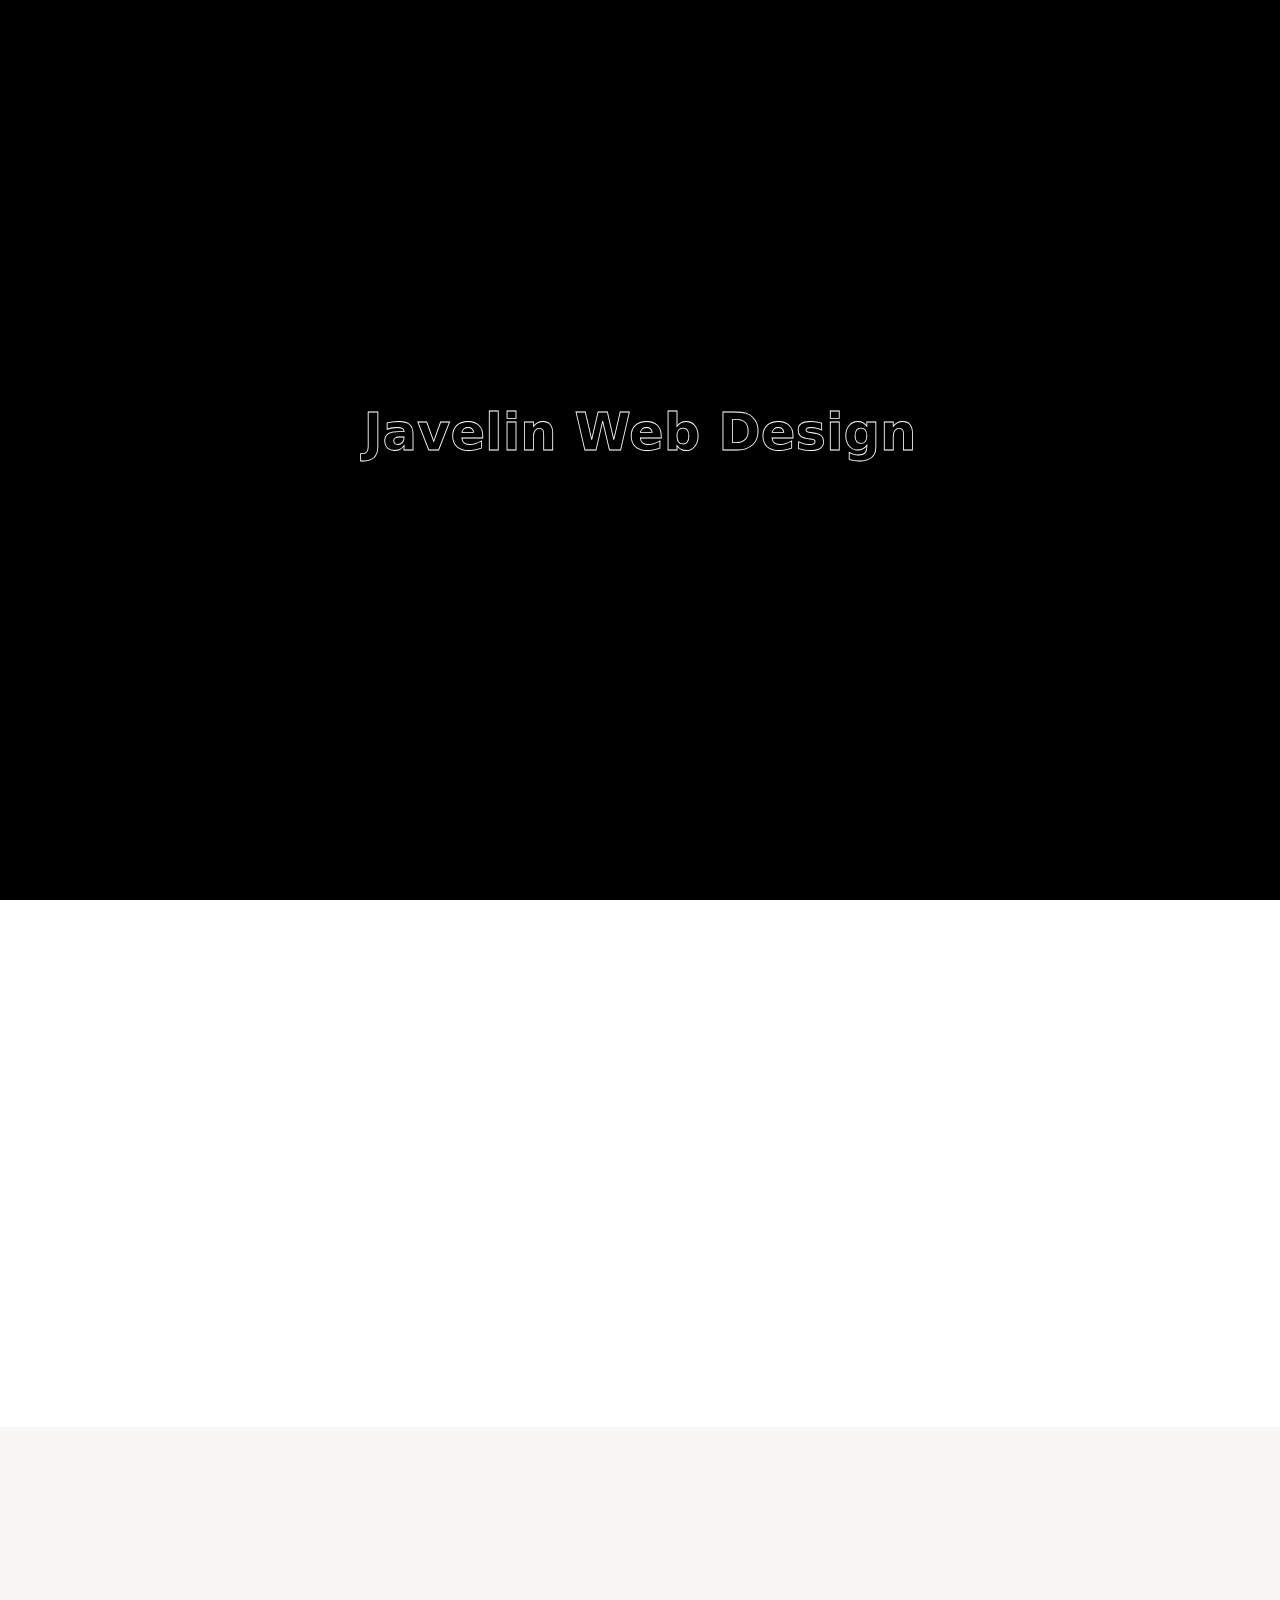
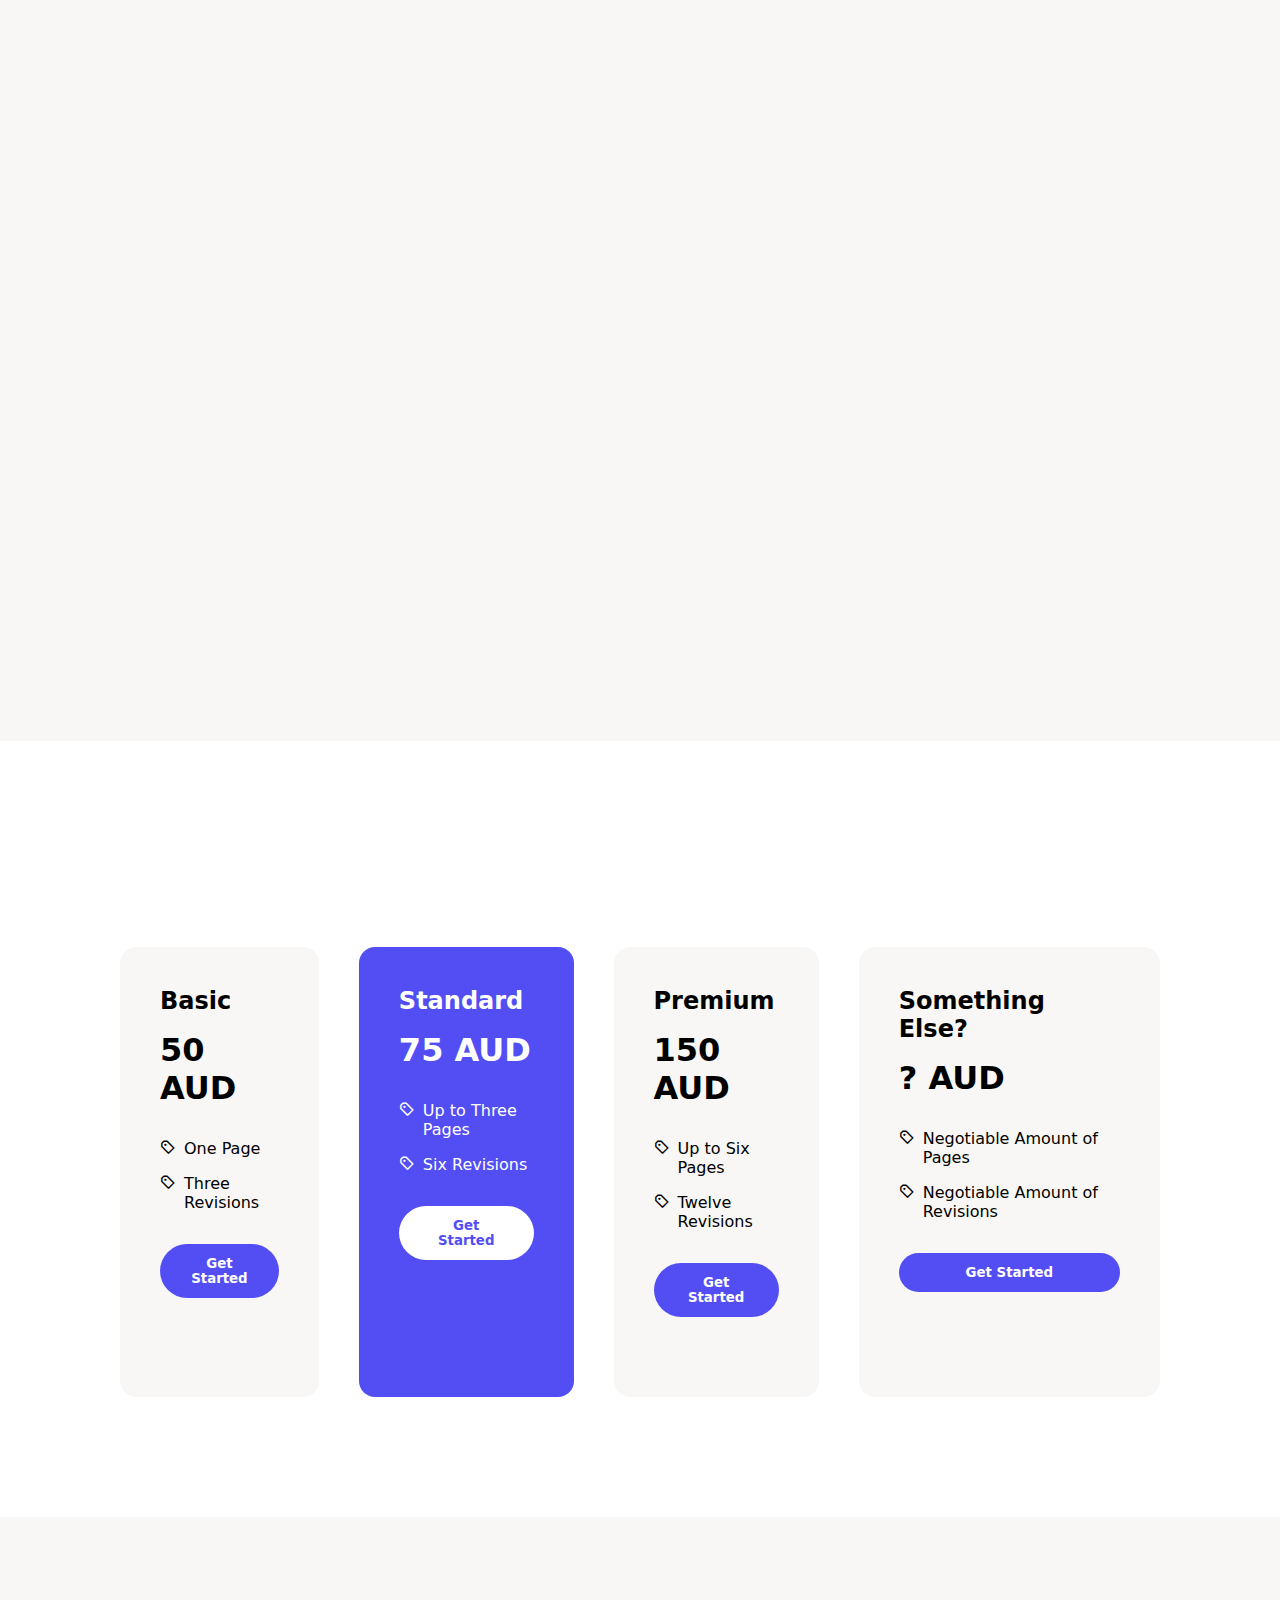
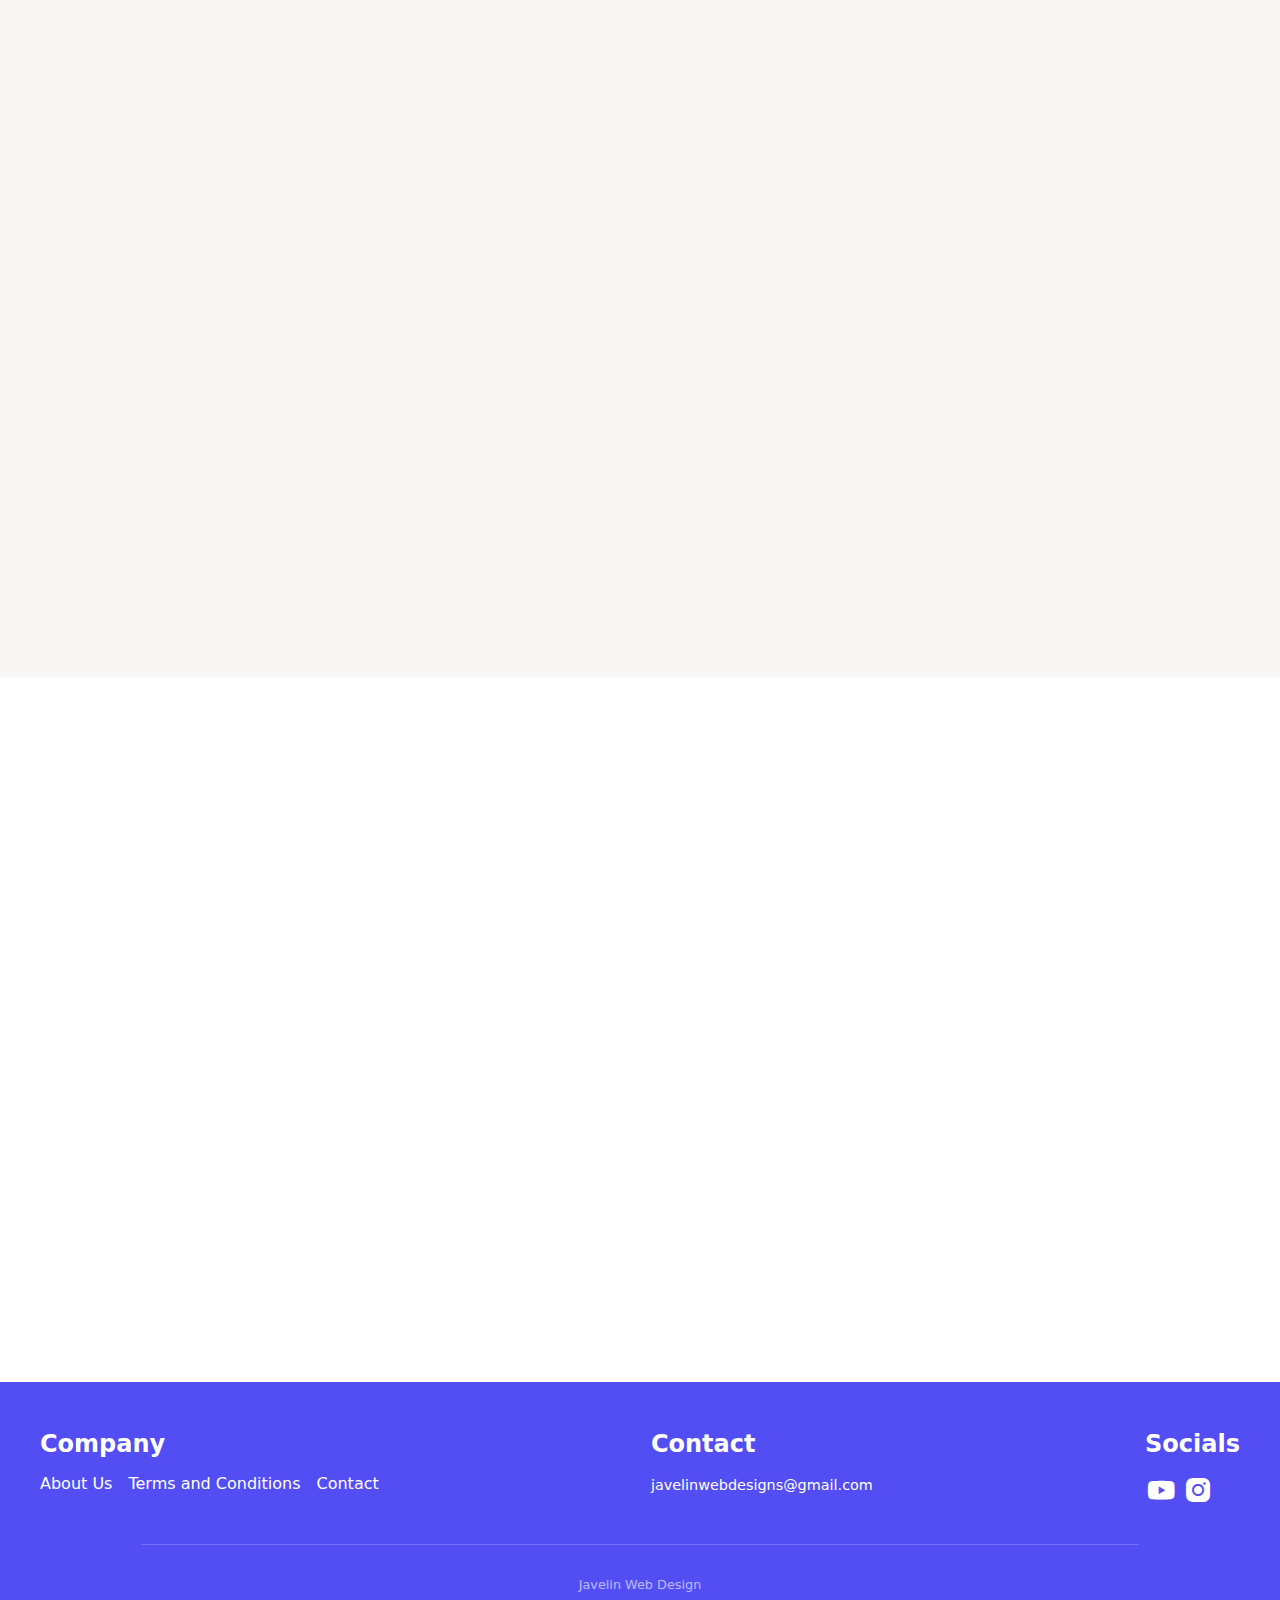
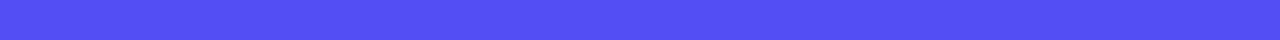
<file: index.html>
<!DOCTYPE html>
<html lang="en">
<head>
    <meta charset="UTF-8">
    <meta name="viewport" content="width=device-width, initial-scale=1.0">
    <title>Javelin Web Design</title>
    <link rel="icon" href="img/Logo.png">
    <link rel="stylesheet" href="styles.css">
    <link href='https://unpkg.com/boxicons@2.1.4/css/boxicons.min.css' rel='stylesheet'>
</head>
<body>
    <div class="preloader-container">
        <svg viewBox="0 0 400 160">
            <text x="50%" y="50%" text-anchor="middle">Javelin Web Design</text>
        </svg>
    </div>

    <div class="container">
        <header>
            <div class="title">
                <img src="img/Logo.png" alt="logo" class="logo">
                <h1 class="title-h1">Javelin Web Design</h1>
            </div>
            <button class="contact-us">Contact Us</button>
        </header>

        <div class="hero">
            <div class="hero-text">
                <h1 class="off">Welcome to Javelin Web Design!</h1>
                <p class="off">Javelin Web Design is a simple website-development firm borne from a group of friends who wanted to learn to program, and it blossomed into so much more. Here on the landing page, you'll learn who we are, what we do, and be able to see some of our work, as well as how to contact us.</p>
                <div class="buttons off">
                    <button class="get-started">Get Started <i class='bx bx-right-arrow-alt'></i></button>
                    <button class="view-work">About Us</button>
                </div>
            </div>
            <div class="hero-image">
                <img src="img/cool_art.png" alt="Design Illustration">
            </div>
        </div>

        <div class="our-services">
            <h1 class="off">Our Services</h1>
            <div class="services off">
                <div class="service">
                    <i class='bx bx-code-alt'></i>
                    <h2>Web Development</h2>
                    <p>Javelin strives to create professional, creative, and interactive websites for all. We specialise in small businesses and individuals, which is why our pricing is so competitive.</p>
                </div>

                <div class="service">
                    <i class='bx bx-code-block'></i>
                    <h2>Design</h2>
                    <p>Want to have a website but afraid it'll look very 1990s 'Welcome to my page!'-esque? Here at Javelin, we can help create a website that is both functional and aesthetically pleasing, tailored to your every whim.</p>
                </div>

                <div class="service">
                    <i class='bx bx-edit-alt'></i>
                    <h2>Editing</h2>
                    <p>Already have a website and want to give it a revamp? Just contact us and we'll get onto it, bringing a possibly dated webpage into the modern era.</p>
                </div>
            </div>
        </div>

        <div class="our-work">
            <h1 class="off">Our Latest Work</h1>
            <div class="works off">
                <div class="work">
                    <img src="img/one.png" alt="image1">
                    <div class="comment">
                        <h3>Medical Website</h3>
                        <p>This is a website we made as a job. PGx is a short-hand form for Pharmacogenomics.</p>
                    </div>
                </div>

                <div class="work">
                    <img src="img/two.png" alt="image2">
                    <div class="comment">
                        <h3>Javelin Web Vault</h3>
                        <p>A fun website we made for some cybersecurity practice.</p>
                    </div>
                </div>

                <div class="work">
                    <img src="img/three.png" alt="image3">
                    <div class="comment">
                        <h3>Portfolio</h3>
                        <p>Simple one page portfolio.</p>
                    </div>
                </div>

                <div class="work">
                    <img src="img/four.png" alt="image4">
                    <div class="comment">
                        <h3>Messy Munchies</h3>
                        <p>Someone we know is obsessed with a restaurant called "Messy Munchies".</p>
                    </div>
                </div>

                <div class="work">
                    <img src="img/five.png" alt="image5">
                    <div class="comment">
                        <h3>Jeff's Reviews</h3>
                        <p>Is Javelin Web Design Jeff Review worthy?</p>
                    </div>
                </div>

                <div class="work">
                    <img src="img/six.png" alt="image6">
                    <div class="comment">
                        <h3>Pies</h3>
                        <p>I bet the pies won.</p>
                    </div>
                </div>
            </div>
        </div>

        <div class="pricing">
            <h1 class="off">Our Pricing</h1>
            <div class="prices pff">
                <div class="price">
                    <h2>Basic</h2>
                    <h1>50 AUD</h1>
                    <div class="features">
                        <div class="feature">
                            <i class='bx bx-purchase-tag-alt'></i>
                            <p>One Page</p>
                        </div>
                        <div class="feature">
                            <i class='bx bx-purchase-tag-alt'></i>
                            <p>Three Revisions</p>
                        </div>
                    </div>
                    <button>Get Started</button>
                </div>
                <div class="price-selected">
                    <h2>Standard</h2>
                    <h1>75 AUD</h1>
                    <div class="features">
                        <div class="feature">
                            <i class='bx bx-purchase-tag-alt'></i>
                            <p>Up to Three Pages</p>
                        </div>
                        <div class="feature">
                            <i class='bx bx-purchase-tag-alt'></i>
                            <p>Six Revisions</p>
                        </div>
                    </div>
                    <button>Get Started</button>
                </div>
                <div class="price">
                    <h2>Premium</h2>
                    <h1>150 AUD</h1>
                    <div class="features">
                        <div class="feature">
                            <i class='bx bx-purchase-tag-alt'></i>
                            <p>Up to Six Pages</p>
                        </div>
                        <div class="feature">
                            <i class='bx bx-purchase-tag-alt'></i>
                            <p>Twelve Revisions</p>
                        </div>
                    </div>
                    <button>Get Started</button>
                </div>
                <div class="price">
                    <h2>Something Else?</h2>
                    <h1>? AUD</h1>
                    <div class="features">
                        <div class="feature">
                            <i class='bx bx-purchase-tag-alt'></i>
                            <p>Negotiable Amount of Pages</p>
                        </div>
                        <div class="feature">
                            <i class='bx bx-purchase-tag-alt'></i>
                            <p>Negotiable Amount of Revisions</p>
                        </div>
                    </div>
                    <button>Get Started</button>
                </div>
            </div>
        </div>

        <div class="testimonials">
            <h1 class="off">Testimonials</h1>
            <div class="testimonial off">
                <p>I hit up Javelin Web Design in need of a portfolio and they delivered, very fast, very efficient, and great customer service they listen to all your needs and are willing to work with you on whatever changes you have, they are awesome! I definitely recommend checking them out!</p>
                <p class="name">ShiayaRBLX</p>
                <a href="https://shiayadev.github.io/ShiayaRBLX/">The Site</a>
            </div>

            <div class="testimonial off">
                <p>Javelin Web Design built me a custom website and were a dream to work with. They listened our specifications and adapted to our requirements. What made them especially impressive was despite not having a background in the medicine, they were able to engage and implement clinical applications to meet and exceed our expectations. Would highly recommend them to any one requiring a website!</p>
                <p class="name">Sharon L</p>
            </div>
        </div>

        <div class="faqs">
            <h1 class="off">Frequently Asked Questions</h1>
            <div class="faq off">
                <h1>Why choose Javelin Web Design?</h1>
                <p>When you work with a large website company, there's a very real chance that you'll get overlooked and pay more than you need to. When you work with us, there's no chance we can miss you! Javelin Web Design promises to deliver professional-level websites at shockingly low prices (comparatively).</p>
            </div>
            <div class="faq off">
                <h1>How much does a website cost?</h1>
                <p>Simply scroll up to view our prepackaged options. Have anything different in mind? That's great! Just contact us with the details, and we can provide a quote on what it would cost for your website.</p>
            </div>
        </div>

        <footer>
            <div class="top">
                <div class="company">
                    <h3>Company</h3>
                    <div class="links">
                        <a href="https://javelinwebdesign.com/about">About Us</a>
                        <a href="https://javelinwebdesign.com/Javelin%20Web%20Design%20Terms%20and%20Conditions.pdf">Terms and Conditions</a>
                        <a href="https://javelinwebdesign.com/contact"">Contact</a>
                    </div>
                </div>

                <div class="contact">
                    <h3>Contact</h3>
                    <p>javelinwebdesigns@gmail.com</p>
                </div>

                <div class="socials">
                    <h3>Socials</h3>
                    <a href="#"><i class='bx bxl-youtube'></i></a>
                    <a href="#"><i class='bx bxl-instagram-alt'></i></a>
                </div>
            </div>
            <div class="line"></div>
            <div class="bottom">Javelin Web Design</div>
        </footer>
    </div>

    <script src="js/scroll.js"></script>
    <script src="js/load.js"></script>
    <script src="js/buttons.js"></script>
</body>
</html>
</file>
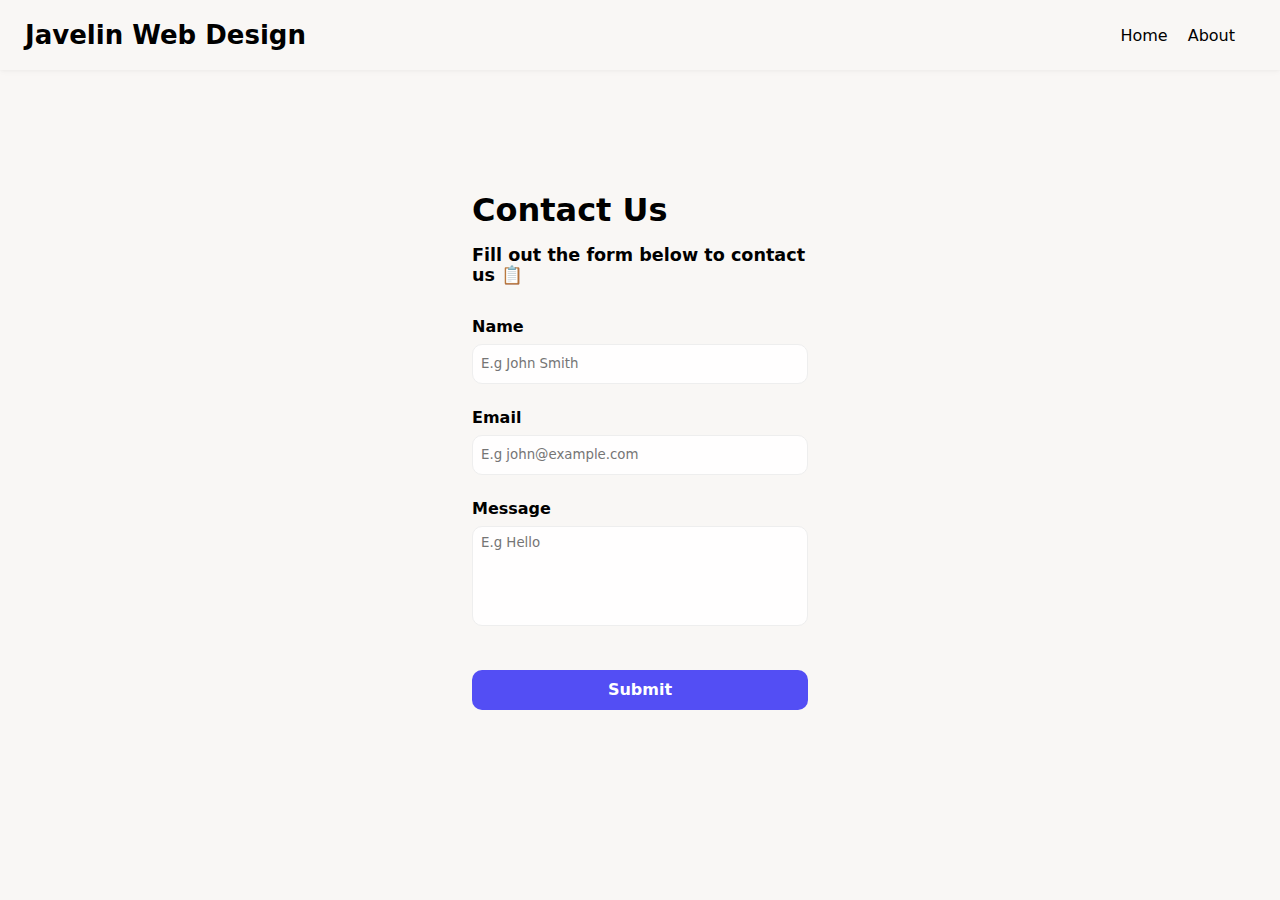
<file: contact/index.html>
<!DOCTYPE html>
<html>
    <head>
        <meta charset="UTF-8">
        <title>Javelin Web Design | Contact</title>

        <link rel="stylesheet" href="styles.css">
        <link href='https://unpkg.com/boxicons@2.1.4/css/boxicons.min.css' rel='stylesheet'>
        <link rel="icon" href="https://javelinwebdesign.com/assets/images/Logo.png">
    </head>

    <body>
        <header>
            <h1>Javelin Web Design</h1>
            <div>
                <a href="/./">Home</a>
                <a href="/./about/">About</a>
            </div>
        </header>

        <div class="container">
            <h2>Contact Us</h2>
            <p class="welcome">Fill out the form below to contact us 📋</h4>

            <p class="input-title">Name</p>
            <input type="text" class="input-box" id="name-box" placeholder="E.g John Smith" autocomplete="off" autocapitalize="off">

            <p class="input-title">Email</p>
            <input type="text" class="input-box" id="email-box" placeholder="E.g john@example.com" autocomplete="off" autocapitalize="off">

            <p class="input-title">Message</p>
            <textarea class="input-box" id="message-box" placeholder="E.g Hello"></textarea>

            <div class="bottom-section">
                <button class="enter-button">Submit</button>
            </div>

            <div id="responseMessage" class="response-message"></div>
        </div>

        <script src="contact.js"></script>
    </body>
</html>
</file>
<file: styles.css>
* {
    margin: 0;
    padding: 0;
    box-sizing: border-box;
    font-family: system-ui, -apple-system, BlinkMacSystemFont, 'Segoe UI', Roboto, Oxygen, Ubuntu, Cantarell, 'Open Sans', 'Helvetica Neue', sans-serif;
}

.preloader-container {
    position: fixed;
    inset: 0;
    background-color: #000;
    z-index: 99;
    height: 100%;
    transition: 1s;
}

.preloader-container svg {
    font-weight: bold;
    stroke: #fff;
    stroke-width: 0.25px;
    height: 100%;
    width: 100%;
}

.preloader-container svg text {
    user-select: none;
    animation: 4s ease stroke-animate;
}

@keyframes stroke-animate {
    0% {
        fill: transparent;
        stroke-dashoffset: 25%;
        stroke-dasharray: 0 32%;
    }

    50% {
        fill: transparent;
    }

    80%,
    100% {
        fill: #fff;
        stroke: transparent;
        stroke-width: 0;
        stroke-dashoffset: -25%;
        stroke-dasharray: 32% 0;
    }
}

.off {
    opacity: 0;
    transform: translateY(20px);
    pointer-events: none;
}

.show {
    opacity: 1;
    transform: translateY(0);
    pointer-events: all;
    transition: all 0.5s ease;
}

.hero,
.our-services,
.our-work,
.pricing,
.testimonials,
.faqs {
    transition: 1s;
}

body {
    background-color: #f9f7f5;
}

header {
    display: flex;
    align-items: center;
    justify-content: space-between;
    padding-left: 2.5rem;
    padding-right: 2.5rem;
    padding-top: 1.5rem;
    padding-bottom: 1.5rem;
    border-bottom: 1px solid #e5e7eb;
    position: sticky;
    background-color: #fff;
}

.title {
    display: flex;
    gap: 1rem;
}

.title img {
    max-width: 5rem;
    max-height: 5rem;
}

.pricing button,
.contact-us {
    border-radius: 100px;
    border: none;
    padding: .75rem;
    padding-left: 1.5rem;
    padding-right: 1.5rem;
    background-color: #534ef4;
    color: #fff;
    cursor: pointer;
    font-weight: bold;
    transition: 0.2s;
}

.pricing button:hover,
.contact-us:hover {
    background-color: #3f3ad6;
}

.hero {
    display: flex;
    justify-content: space-between;
    align-items: center;
    padding: 7.5rem;
    gap: 4rem;
    flex-wrap: wrap;
}

.hero .hero-text {
    flex: 1 1 500px;
    display: flex;
    flex-direction: column;
    gap: 2rem;
}

.hero .hero-text h1 {
    font-size: 64px;
}

.hero .hero-text p {
    color: rgb(75 85 99);
    max-width: 40rem;
}

.hero .buttons {
    display: flex;
    gap: 2rem;
    flex-wrap: wrap;
}

.hero .buttons button {
    padding: 1rem 1.5rem;
    border-radius: 100px;
    font-weight: bold;
    cursor: pointer;
}

.hero .get-started {
    background-color: #534ef4;
    border: none;
    color: #fff;
    transition: background-color 0.2s;
}

.hero .get-started:hover {
    background-color: #3f3ad6;
}

.hero .view-work {
    background: none;
    border: 2px solid #534ef4;
    color: #534ef4;
    transition: all 0.2s;
}

.hero .view-work:hover {
    background-color: #534ef4;
    color: #fff;
}

.hero .hero-image {
    flex: 1 1 400px;
    display: flex;
    justify-content: center;
    align-items: center;
}

.hero .hero-image img {
    max-width: 100%;
    height: auto;
    border-radius: 1rem;
}

.our-services {
    background-color: #fff;
    padding: 7.5rem;
    display: flex;
    justify-content: center;
    align-items: center;
    flex-direction: column;
    gap: 3rem;
}

.services {
    display: flex;
    gap: 5rem;
}

.service {
    display: flex;
    flex-direction: column;
    background-color: #f9f7f5;
    padding: 2rem;
    padding-left: 2.5rem;
    padding-right: 2.5rem;
    border-radius: 1rem;
    gap: 1rem;
    min-width: 10rem;
    max-width: 20rem;
    cursor: pointer;
    transition: 0.2s;
}

.service:hover {
    box-shadow: 0 10px 30px rgba(0, 0, 0, 0.1);
}

.service i {
    color: #534ef4;
    font-size: 24px;
}

.service h2 {
    font-weight: 700;
}

.service p {
    color: rgb(75 85 99);
}

.our-work {
    padding: 7.5rem;
    display: flex;
    justify-content: center;
    align-items: center;
    flex-direction: column;
    gap: 3rem;
}

.works {
    display: grid;
    align-items: center;
    grid-template-columns: repeat(3, 1fr);
    gap: 2rem;
    width: 100%;
}

.work {
    position: relative;
    overflow: hidden;
    border-radius: 0.5rem;
    width: 100%;
    max-width: 100%;
    aspect-ratio: auto;
    flex: 1 1 auto;
}

.work img {
    width: 100%;
    height: auto;
    object-fit: cover;
    transition: transform 0.5s ease;
    display: block;
}

.work:hover img {
    transform: scale(1.05);
}

.work .comment {
    position: absolute;
    bottom: 0;
    left: 0;
    width: 100%;
    padding: 1rem;
    background: rgba(83, 78, 244, 0.7);
    color: #fff;
    transform: translateY(100%);
    transition: transform 0.4s ease;
}

.work:hover .comment {
    transform: translateY(0%);
}

.work .comment h3 {
    margin-bottom: 0.5rem;
    font-size: clamp(1rem, 2vw, 1.25rem);
}

.work .comment p {
    color: #fff;
    font-size: clamp(0.75rem, 1.5vw, 1rem);
}

.pricing {
    background-color: #fff;
    padding: 7.5rem;
    display: flex;
    justify-content: center;
    align-items: center;
    flex-direction: column;
    gap: 3rem;
}

.prices {
    display: flex;
    gap: 2.5rem;
}

.price-selected,
.price {
    display: flex;
    flex-direction: column;
    gap: 1rem;
    padding: 2.5rem;
    background-color: #f9f7f5;
    border-radius: 1rem;
    padding-bottom: 5rem;
}

.features {
    display: flex;
    flex-direction: column;
    gap: 1rem;
    margin-top: 1rem;
    margin-bottom: 1rem;
}

.feature {
    display: flex;
    gap: .5rem;
}

.price-selected {
    background-color: #534ef4;
    color: #fff;
}

.price-selected button {
    background-color: #fff;
    border: none;
    color: #534ef4;
    transition: 0.2s;
}

.price-selected button:hover {
    background-color: #f9f7f5;
}

.testimonials {
    padding: 7.5rem;
    display: flex;
    justify-content: center;
    align-items: center;
    flex-direction: column;
    gap: 3rem;
}

.testimonial {
    display: flex;
    flex-direction: column;
    background-color: #fff;
    padding: 2rem;
    border: 1px solid #e5e7eb;
    border-radius: 1rem;
}

.testimonial p {
    color: rgb(75 85 99);
}

.testimonial .name {
    margin-top: 2rem;
    color: #000;
    font-weight: bold;
}

.testimonial a {
    text-decoration: none;
    color: rgb(75 85 99);
}

.faqs {
    background-color: #fff;
    padding: 7.5rem;
    display: flex;
    justify-content: center;
    align-items: center;
    flex-direction: column;
    gap: 3rem;
}

.faq {
    display: flex;
    flex-direction: column;
    width: 100%;
    padding: 2rem;
    background-color: #f9f7f5;
    border-radius: 1rem;
    gap: 1rem;
}

footer {
    width: 100%;
    padding: 3rem 1rem;
    background-color: #534ef4;
    color: var(--text-secondary);
    display: flex;
    flex-direction: column;
    align-items: center;
    gap: 2rem;
}

footer .top {
    display: flex;
    justify-content: space-between;
    flex-wrap: wrap;
    gap: 2rem;
    width: 100%;
    max-width: 1200px;
}

footer h3 {
    font-size: 1.5rem;
    color: #fff;
    margin-bottom: 1rem;
}

footer p {
    font-size: 0.9rem;
    line-height: 1.6;
    color: #fff;
}

footer .socials a {
    font-size: 2rem;
    color: #fff;
    transition: color 0.3s ease;
}

footer .company .links {
    display: flex;
    gap: 1rem;
}

footer .company a {
    font-size: 1rem;
    color: #fff;
    transition: color 0.3s ease;
    text-decoration: none;
}

footer .line {
    width: 80%;
    height: 1px;
    background-color: #fff;
    opacity: 0.2;
}

footer .bottom {
    text-align: center;
    font-size: 0.8rem;
    color: #fff;
    opacity: 0.6;
    max-width: 800px;
}

@media (max-width: 1024px) {
    header {
        flex-direction: column;
        align-items: flex-start;
        gap: 1rem;
        padding: 1rem 2rem;
    }

    .hero {
        flex-direction: column-reverse;
        align-items: center;
        padding: 4rem 2rem;
        gap: 3rem;
    }

    .hero .hero-text {
        align-items: center;
        text-align: center;
    }

    .hero .hero-text h1 {
        font-size: 48px;
    }

    .hero .hero-text p {
        max-width: 100%;
    }

    .hero .hero-image img {
        max-width: 80%;
    }

    .services {
        flex-wrap: wrap;
        justify-content: center;
        gap: 2rem;
    }

    .our-services {
        padding: 4rem 2rem;
    }

    .works {
        flex-direction: column;
        align-items: center;
        gap: 2rem;
    }

    .prices {
        flex-wrap: wrap;
        justify-content: center;
        gap: 2rem;
    }
}

@media (max-width: 600px) {
    header {
        flex-direction: column;
        align-items: center;
        text-align: center;
        padding: 1rem;
    }

    .title {
        flex-direction: column;
        align-items: center;
    }

    .title img {
        max-width: 4rem;
        max-height: 4rem;
    }

    .hero {
        padding: 2rem 1rem;
        gap: 2rem;
    }

    .hero .hero-text h1 {
        font-size: 32px;
    }

    .hero .hero-text p {
        font-size: 0.95rem;
    }

    .hero .buttons {
        flex-direction: column;
        width: 100%;
        align-items: center;
    }

    .hero .buttons button {
        width: 100%;
        padding: 1rem;
    }

    .hero .hero-image img {
        max-width: 100%;
    }

    .our-services {
        padding: 2rem 1rem;
        gap: 2rem;
    }

    .services {
        flex-direction: column;
        align-items: center;
    }

    .our-work {
        padding: 2rem 1rem;
    }

    .works {
        flex-direction: column;
        gap: 1.5rem;
    }

    .pricing {
        padding: 2rem 1rem;
    }

    .prices {
        flex-direction: column;
        align-items: center;
    }

    .testimonial p {
        font-size: 14px;
    }

    footer .top {
        flex-direction: column;
        align-items: center;
        gap: 1.5rem;
    }

    .faq h1 {
        font-size: 20px;
    }
}
</file>
<file: contact/styles.css>
* {
    margin: 0;
    padding: 0;
    box-sizing: border-box;
    font-family: system-ui, -apple-system, BlinkMacSystemFont, 'Segoe UI', Roboto, Oxygen, Ubuntu, Cantarell, 'Open Sans', 'Helvetica Neue', sans-serif;
}

*:focus {
    outline: none;
}

a {
    text-decoration: none;
}

body {
    background-color: #F9F7F5;
    font-size: 16px;
    height: 100vh;
    display: flex;
    justify-content: center;
    align-items: center;
    cursor: cell;
}

header {
    display: flex;
    padding: 20px 40px;
    justify-content: space-between;
    align-items: center;
    box-shadow: 0px 3px 6px rgba(0, 0, 0, 0.02), 0px 1px 3px rgba(0, 0, 0, 0.03);
    width: 100%;
    position: absolute;
    top: 0;
    padding: 20px 25px;
}

header div {
    display: flex;
}

header a {
    color: #000000;
    transition: 0.2s;
    padding-right: 20px;
}

header a:hover {
    color: #aaaaaa;
}

h1 {
    font-size: 26px;
    margin-right: auto;
}

header button {
    background: none;
    border: none;
    cursor: pointer;
    font-size: 18px;
    padding: 6px;
}

header i {
    font-size: 24px;
}

.sidebar {
    height: 100%;
    width: 0;
    position: fixed;
    z-index: 1;
    top: 80px;
    background-color: #e9e9e9;
    overflow-x: hidden;
    padding-top: 60px;
    box-shadow: 0px 3px 6px rgba(0, 0, 0, 0.02), 0px 1px 3px rgba(0, 0, 0, 0.03);
    transition: width 0.5s ease;
}

.sidebar a {
    padding: 8px 8px 8px 32px;
    text-decoration: none;
    font-size: 18px;
    color: #000000;
    display: block;
    transition: 0.3s;
}
  
.sidebar a:hover {
    color: #838383; 
}

.container {
    max-width: 400px;
    width: 100%;
    margin: 0 auto;
    text-align: left;
    padding: 2rem;
}

.container h2 {
    font-size: 2rem;
    margin-bottom: 1rem;
}

.welcome {
    margin-bottom: 2rem;
    font-weight: 550;
    font-size: 1.1rem;
}

.input-title {
    margin-bottom: 0.5rem;
    font-weight: 550;
    font-size: 1rem;
}

.input-box {
    border: 1px solid #eeeeee;
    background-color: #fffefe;
    border-radius: 10px;
    height: 2.5rem;
    width: 100%;
    padding: 0.5rem;
    margin-bottom: 1.5rem;
}

#message-box {
    text-align: justify;
    height: 100px;
    resize: none;
}

.enter-button {
    margin-top: 1rem;
    width: 100%;
    height: 2.5rem;
    border: none;
    border-radius: 10px;
    background-color: #534ef4;
    color: white;
    font-weight: bold;
    transition: 0.2s;
    font-size: 1rem;
    cursor: pointer;
}

.enter-button:hover {
    background-color: #3f3ad6;
}

.response-message {
    margin-top: 1.5rem;
    padding: 0.75rem 1rem;
    border-radius: 8px;
    font-weight: 500;
    display: none;
}

.response-message.success {
    background-color: #d4edda;
    color: #155724;
}

.response-message.error {
    background-color: #f8d7da;
    color: #721c24;
}

@media (max-width: 768px) {
    header h1 {
        font-size: 1.2rem;
        padding: 15px 20px;
    }

    .container {
        padding: 1.5rem;
    }
}

@media (max-width: 480px) {
    header h1 {
        font-size: 1rem;
        padding: 10px 15px;
    }

    .container {
        padding: 1rem;
    }

    .input-box, button {
        height: 2.25rem;
    }

    .alt {
        font-size: 0.7rem;
    }
}
</file>
